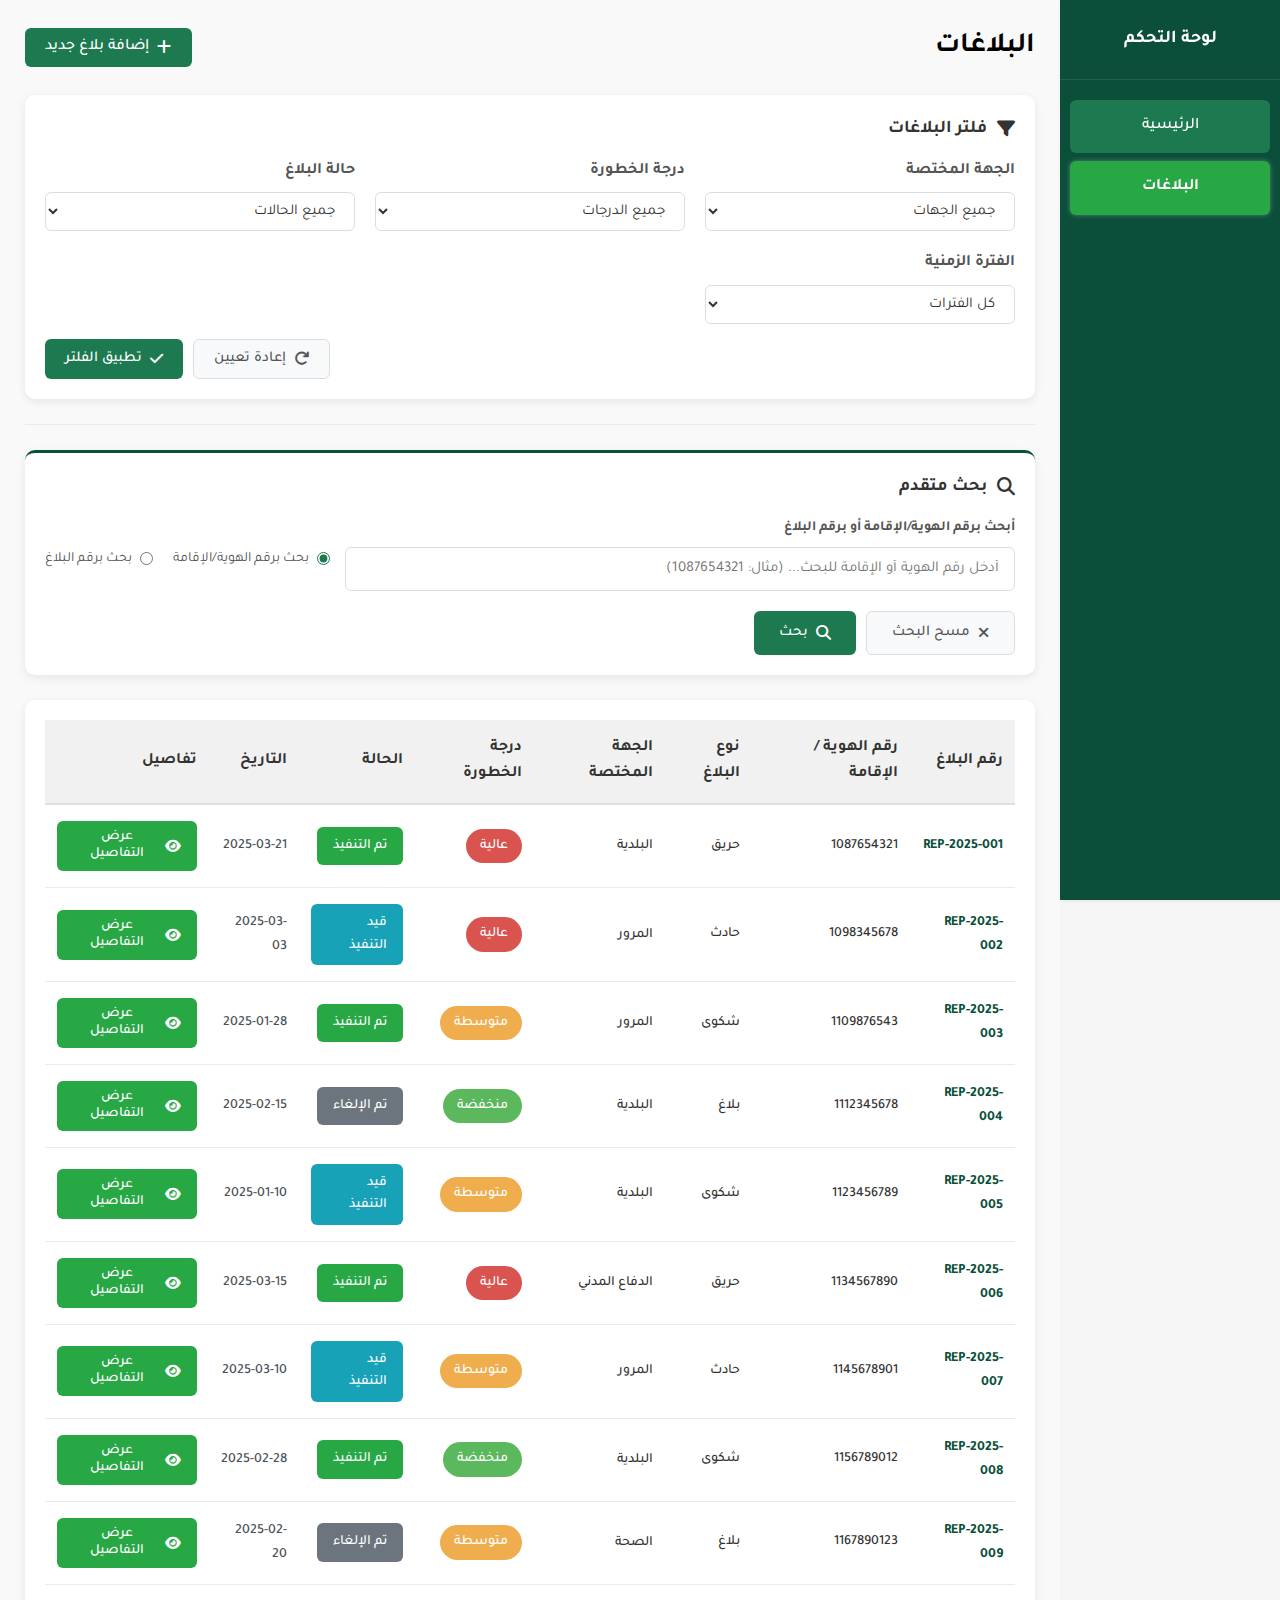
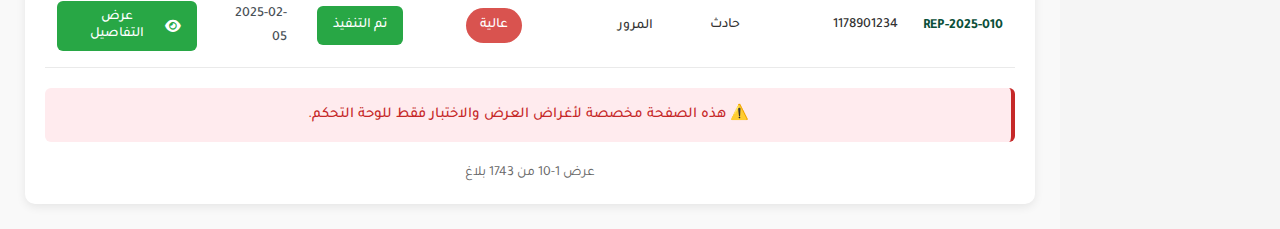
<file: templates/dashboard-reports.html>
<!DOCTYPE html>
<html lang="ar" dir="rtl">
<head>
    <meta charset="UTF-8">
    <meta name="viewport" content="width=device-width, initial-scale=1.0">
    <title>لوحة التحكم - البلاغات</title>
    <link rel="preconnect" href="https://fonts.googleapis.com">
    <link rel="preconnect" href="https://fonts.gstatic.com" crossorigin>
    <link href="https://fonts.googleapis.com/css2?family=Tajawal:wght@300;400;500;700&display=swap" rel="stylesheet">
    <link rel="stylesheet" href="https://cdnjs.cloudflare.com/ajax/libs/font-awesome/6.4.0/css/all.min.css">
    <link rel="stylesheet" href="/static/css/dashboard.css">

    <style>
        
        .id-number-container {
            display: flex;
            flex-direction: column;
            gap: 2px;
        }
        
        .id-number-value {
            font-family: 'Tajawal', sans-serif; 
            font-size: 14px;
            font-weight: 500;
            color: #333;
            padding: 4px 0;
            letter-spacing: normal;
            direction: rtl;
            text-align: right;
            background: none;
            border: none;
            border-radius: 0;
        }
        
        .report-number {
            font-weight: 600;
            color: #0B4F3A;
            font-size: 14px;
        }
        
        
        .report-date {
            font-family: 'Tajawal', sans-serif;
            font-weight: 500;
            color: #495057;
            font-size: 14px;
        }
        
        
        .report-type {
            font-weight: 500;
            padding: 4px 0;
            display: inline-block;
            font-size: 14px;
            color: #333;
            background: none;
        }
        
        .authority-name {
            font-weight: 500;
            padding: 4px 0;
            font-size: 14px;
            color: #333;
            background: none;
        }
        
        
        .search-section {
            background-color: white;
            border-radius: 10px;
            box-shadow: 0 3px 10px rgba(0, 0, 0, 0.08);
            padding: 20px;
            margin-bottom: 25px;
            border-top: 3px solid #0B4F3A;
        }
        
        .search-title {
            font-size: 18px;
            font-weight: 700;
            color: #333;
            margin-bottom: 15px;
            display: flex;
            align-items: center;
            gap: 10px;
        }
        
        .search-form {
            display: flex;
            gap: 15px;
            align-items: center;
            flex-wrap: wrap;
        }
        
        .search-input-group {
            flex: 1;
            min-width: 300px;
        }
        
        .search-label {
            font-weight: 600;
            color: #555;
            margin-bottom: 8px;
            display: block;
            font-size: 14px;
        }
        
        .search-input {
            padding: 12px 15px;
            border: 1px solid #ddd;
            border-radius: 6px;
            font-family: 'Tajawal', sans-serif;
            font-size: 15px;
            width: 100%;
            transition: all 0.3s ease;
        }
        
        .search-input:focus {
            outline: none;
            border-color: #1D794F;
            box-shadow: 0 0 0 3px rgba(29, 121, 79, 0.1);
        }
        
        .search-options {
            display: flex;
            gap: 20px;
            margin-top: 10px;
        }
        
        .search-option {
            display: flex;
            align-items: center;
            gap: 8px;
        }
        
        .search-option input[type="radio"] {
            accent-color: #1D794F;
        }
        
        .search-option label {
            font-size: 14px;
            color: #555;
            cursor: pointer;
        }
        
        .search-actions {
            display: flex;
            gap: 10px;
            margin-top: 20px;
        }
        
        .search-btn {
            padding: 12px 25px;
            border: none;
            border-radius: 6px;
            font-family: 'Tajawal', sans-serif;
            font-weight: 500;
            cursor: pointer;
            font-size: 15px;
            transition: all 0.3s ease;
            display: flex;
            align-items: center;
            gap: 8px;
        }
        
        .search-primary {
            background-color: #1D794F;
            color: white;
        }
        
        .search-primary:hover {
            background-color: #28a745;
        }
        
        .search-secondary {
            background-color: #f8f9fa;
            color: #555;
            border: 1px solid #ddd;
        }
        
        .search-secondary:hover {
            background-color: #e9ecef;
        }
        
        
        .divider {
            height: 1px;
            background-color: #eaeaea;
            margin: 25px 0;
            border: none;
        }
        
        
        @media (max-width: 768px) {
            .search-form {
                flex-direction: column;
                gap: 20px;
            }
            
            .search-input-group {
                min-width: 100%;
            }
            
            .search-options {
                flex-direction: column;
                gap: 10px;
            }
            
            .search-actions {
                flex-direction: column;
                width: 100%;
            }
            
            .search-btn {
                width: 100%;
                justify-content: center;
            }
        }
    </style>
</head>
<body>
    <div class="dashboard-container">
        
        <div class="sidebar">
            <div class="logo-area">
                <div class="logo">لوحة التحكم</div>
            </div>
            <div class="menu">
                <a href="Home.html" class="menu-btn">
                    الرئيسية
                </a>
                <a href="reports.html" class="menu-btn active">
                    البلاغات
                </a>
            </div>
        </div>

        
        <div class="main-content">
            
            <div class="page-content">
                <header class="page-header">
                    <h1>البلاغات</h1>
                    <div style="display: flex; gap: 10px;">                       
                        <button class="add-report-btn" onclick="addNewReport()">
                            <i class="fas fa-plus"></i> إضافة بلاغ جديد
                        </button>
                    </div>
                </header>

                
                <div class="filters-section">
                    <div class="filters-title">
                        <i class="fas fa-filter"></i> فلتر البلاغات
                    </div>
                    
                    <div class="filters-grid">
                        <div class="filter-group">
                            <label class="filter-label">الجهة المختصة</label>
                            <select class="filter-select" id="authority-filter">
                                <option value="">جميع الجهات</option>
                                <option value="البلدية">البلدية</option>
                                <option value="المرور">المرور</option>
                                <option value="الدفاع المدني">الدفاع المدني</option>
                                <option value="الصحة">الصحة</option>
                            </select>
                        </div>
                        
                        <div class="filter-group">
                            <label class="filter-label">درجة الخطورة</label>
                            <select class="filter-select" id="danger-filter">
                                <option value="">جميع الدرجات</option>
                                <option value="high">عالية</option>
                                <option value="medium">متوسطة</option>
                                <option value="low">منخفضة</option>
                            </select>
                        </div>
                        
                        <div class="filter-group">
                            <label class="filter-label">حالة البلاغ</label>
                            <select class="filter-select" id="status-filter">
                                <option value="">جميع الحالات</option>
                                <option value="completed">تم التنفيذ</option>
                                <option value="in-progress">قيد التنفيذ</option>
                                <option value="cancelled">تم الإلغاء</option>
                            </select>
                        </div>
                        
                        <div class="filter-group">
                            <label class="filter-label">الفترة الزمنية</label>
                            <select class="filter-select" id="time-filter">
                                <option value="">كل الفترات</option>
                                <option value="today">اليوم</option>
                                <option value="week">أخر أسبوع</option>
                                <option value="month">أخر شهر</option>
                                <option value="quarter">أخر 3 أشهر</option>
                            </select>
                        </div>
                    </div>
                    
                    <div class="filter-actions">
                        <button class="filter-btn reset-btn" onclick="resetFilters()">
                            <i class="fas fa-redo"></i> إعادة تعيين
                        </button>
                        <button class="filter-btn apply-btn" onclick="applyFilters()">
                            <i class="fas fa-check"></i> تطبيق الفلتر
                        </button>
                    </div>
                </div>

                
                <hr class="divider">

                
                <div class="search-section">
                    <div class="search-title">
                        <i class="fas fa-search"></i> بحث متقدم
                    </div>
                    
                    <div class="search-form">
                        <div class="search-input-group">
                            <label class="search-label">
                                أبحث برقم الهوية/الإقامة أو برقم البلاغ
                            </label>
                            <input 
                                type="text" 
                                class="search-input" 
                                id="search-input" 
                                placeholder="أدخل رقم الهوية أو رقم البلاغ للبحث..."
                                onkeypress="handleSearchKeyPress(event)"
                            >
                        </div>
                        
                        <div class="search-options">
                            <div class="search-option">
                                <input 
                                    type="radio" 
                                    id="search-by-id" 
                                    name="search-type" 
                                    value="id" 
                                    checked
                                    onchange="updateSearchPlaceholder()"
                                >
                                <label for="search-by-id">بحث برقم الهوية/الإقامة</label>
                            </div>
                            
                            <div class="search-option">
                                <input 
                                    type="radio" 
                                    id="search-by-report" 
                                    name="search-type" 
                                    value="report"
                                    onchange="updateSearchPlaceholder()"
                                >
                                <label for="search-by-report">بحث برقم البلاغ</label>
                            </div>
                        </div>
                    </div>
                    
                    <div class="search-actions">
                        <button class="search-btn search-secondary" onclick="clearSearch()">
                            <i class="fas fa-times"></i> مسح البحث
                        </button>
                        <button class="search-btn search-primary" onclick="performSearch()">
                            <i class="fas fa-search"></i> بحث
                        </button>
                    </div>
                </div>

                
                <div class="reports-container">
                    <div class="table-responsive">
                        <table class="reports-table">
                            <thead>
                                <tr>
                                    <th>رقم البلاغ</th>
                                    <th>رقم الهوية / الإقامة</th>
                                    <th>نوع البلاغ</th>
                                    <th>الجهة المختصة</th>
                                    <th>درجة الخطورة</th>
                                    <th>الحالة</th>
                                    <th>التاريخ</th>
                                    <th>تفاصيل</th>
                                </tr>
                            </thead>
                            <tbody id="reports-table-body">
                            
                            </tbody>
                        </table>
                    </div>

                    
                    <div class="warning-box">
                        ⚠️ هذه الصفحة مخصصة لأغراض العرض والاختبار فقط للوحة التحكم.
                    </div>
                    
                    
                    <div class="table-footer">
                        عرض <span id="current-count">1</span>-<span id="total-count">10</span> من <span id="total-reports-count">1743</span> بلاغ
                    </div>
                </div>
            </div>
        </div>
    </div>

    <script>
        
        const reportsDatabase = [
            {
                id: 'REP-2025-001',
                nationalId: '1087654321',
                type: 'حريق',
                authority: 'البلدية',
                dangerLevel: 'high',
                status: 'completed',
                date: '2025-03-21'
            },
            {
                id: 'REP-2025-002',
                nationalId: '1098345678',
                type: 'حادث',
                authority: 'المرور',
                dangerLevel: 'high',
                status: 'in-progress',
                date: '2025-03-03'
            },
            {
                id: 'REP-2025-003',
                nationalId: '1109876543',
                type: 'شكوى',
                authority: 'المرور',
                dangerLevel: 'medium',
                status: 'completed',
                date: '2025-01-28'
            },
            {
                id: 'REP-2025-004',
                nationalId: '1112345678',
                type: 'بلاغ',
                authority: 'البلدية',
                dangerLevel: 'low',
                status: 'cancelled',
                date: '2025-02-15'
            },
            {
                id: 'REP-2025-005',
                nationalId: '1123456789',
                type: 'شكوى',
                authority: 'البلدية',
                dangerLevel: 'medium',
                status: 'in-progress',
                date: '2025-01-10'
            },
            {
                id: 'REP-2025-006',
                nationalId: '1134567890',
                type: 'حريق',
                authority: 'الدفاع المدني',
                dangerLevel: 'high',
                status: 'completed',
                date: '2025-03-15'
            },
            {
                id: 'REP-2025-007',
                nationalId: '1145678901',
                type: 'حادث',
                authority: 'المرور',
                dangerLevel: 'medium',
                status: 'in-progress',
                date: '2025-03-10'
            },
            {
                id: 'REP-2025-008',
                nationalId: '1156789012',
                type: 'شكوى',
                authority: 'البلدية',
                dangerLevel: 'low',
                status: 'completed',
                date: '2025-02-28'
            },
            {
                id: 'REP-2025-009',
                nationalId: '1167890123',
                type: 'بلاغ',
                authority: 'الصحة',
                dangerLevel: 'medium',
                status: 'cancelled',
                date: '2025-02-20'
            },
            {
                id: 'REP-2025-010',
                nationalId: '1178901234',
                type: 'حادث',
                authority: 'المرور',
                dangerLevel: 'high',
                status: 'completed',
                date: '2025-02-05'
            }
        ];
        
        let currentSearchResults = [...reportsDatabase];
        let isSearchActive = false;
        let currentSearchQuery = '';
        let currentSearchType = 'id';
        
        
        function updateSearchPlaceholder() {
            const searchInput = document.getElementById('search-input');
            const searchType = document.querySelector('input[name="search-type"]:checked').value;
            currentSearchType = searchType;
            
            if (searchType === 'id') {
                searchInput.placeholder = "أدخل رقم الهوية أو الإقامة للبحث... (مثال: 1087654321)";
            } else {
                searchInput.placeholder = "أدخل رقم البلاغ للبحث... (مثال: REP-2025-001)";
            }
        }
        
        function handleSearchKeyPress(event) {
            if (event.key === 'Enter') {
                performSearch();
            }
        }
        
        
        function performSearch() {
            const searchInput = document.getElementById('search-input');
            const query = searchInput.value.trim();
            const searchType = document.querySelector('input[name="search-type"]:checked').value;
            
            if (!query) {
                
                searchInput.focus();
                return;
            }
            
            
            const searchBtn = document.querySelector('.search-primary');
            const originalText = searchBtn.innerHTML;
            searchBtn.innerHTML = '<i class="fas fa-spinner fa-spin"></i> جاري البحث...';
            searchBtn.disabled = true;
            
            setTimeout(() => {
                
                let results = [];
                
                if (searchType === 'id') {
                    
                    results = reportsDatabase.filter(report => 
                        report.nationalId.includes(query)
                    );
                } else {
                
                    results = reportsDatabase.filter(report => 
                        report.id.toLowerCase().includes(query.toLowerCase())
                    );
                }
                
                
                currentSearchResults = results;
                isSearchActive = true;
                currentSearchQuery = query;
                currentSearchType = searchType;
                
                
                renderReportsTable(results);
                
                
                if (results.length > 0) {
                    showSearchResultsMessage(results.length, query, searchType);
                } else {
                    showNoResultsMessage(query, searchType);
                }
                
                
                searchBtn.innerHTML = originalText;
                searchBtn.disabled = false;
                
                
                highlightSearchResults();
                
            }, 800);
        }
        
        
        function showSearchResultsMessage(count, query, type) {
            const message = type === 'id' 
                ? `تم العثور على ${count} بلاغ برقم الهوية/الإقامة: ${query}`
                : `تم العثور على ${count} بلاغ برقم البلاغ: ${query}`;
            
            
            const reportsContainer = document.querySelector('.reports-container');
            let resultsMessage = document.getElementById('search-results-message');
            
            if (!resultsMessage) {
                resultsMessage = document.createElement('div');
                resultsMessage.id = 'search-results-message';
                resultsMessage.style.cssText = `
                    background-color: #e8f5e9;
                    color: #155724;
                    padding: 12px 20px;
                    border-radius: 6px;
                    margin-bottom: 15px;
                    border-right: 4px solid #28a745;
                    display: flex;
                    justify-content: space-between;
                    align-items: center;
                `;
                reportsContainer.insertBefore(resultsMessage, reportsContainer.firstChild);
            }
            
            resultsMessage.innerHTML = `
                <div>
                    <i class="fas fa-check-circle"></i> ${message}
                </div>
                <button onclick="clearSearch()" style="
                    background: none;
                    border: 1px solid #28a745;
                    color: #28a745;
                    padding: 5px 10px;
                    border-radius: 4px;
                    cursor: pointer;
                    font-family: 'Tajawal';
                    font-size: 14px;
                ">
                    <i class="fas fa-times"></i> مسح البحث
                </button>
            `;
        }
        
        
        function showNoResultsMessage(query, type) {
            const message = type === 'id'
                ? `لا توجد بلاغات برقم الهوية/الإقامة: ${query}`
                : `لا توجد بلاغات برقم البلاغ: ${query}`;
            
            
            const reportsContainer = document.querySelector('.reports-container');
            let noResultsMessage = document.getElementById('search-results-message');
            
            if (!noResultsMessage) {
                noResultsMessage = document.createElement('div');
                noResultsMessage.id = 'search-results-message';
                noResultsMessage.style.cssText = `
                    background-color: #fff3cd;
                    color: #856404;
                    padding: 12px 20px;
                    border-radius: 6px;
                    margin-bottom: 15px;
                    border-right: 4px solid #ffc107;
                    display: flex;
                    justify-content: space-between;
                    align-items: center;
                `;
                reportsContainer.insertBefore(noResultsMessage, reportsContainer.firstChild);
            }
            
            noResultsMessage.innerHTML = `
                <div>
                    <i class="fas fa-exclamation-triangle"></i> ${message}
                </div>
                <button onclick="clearSearch()" style="
                    background: none;
                    border: 1px solid #ffc107;
                    color: #856404;
                    padding: 5px 10px;
                    border-radius: 4px;
                    cursor: pointer;
                    font-family: 'Tajawal';
                    font-size: 14px;
                ">
                    <i class="fas fa-times"></i> إعادة الكل
                </button>
            `;
        }
        
        
        function highlightSearchResults() {
            const rows = document.querySelectorAll('#reports-table-body tr');
            rows.forEach(row => {
                row.style.backgroundColor = '';
                row.style.transition = 'background-color 0.5s ease';
            });
            
            setTimeout(() => {
                rows.forEach(row => {
                    row.style.backgroundColor = '#f8fff9';
                });
            }, 100);
        }
        
        
        function clearSearch() {
            const searchInput = document.getElementById('search-input');
            searchInput.value = '';
            
            
            const resultsMessage = document.getElementById('search-results-message');
            if (resultsMessage) {
                resultsMessage.remove();
            }
            
            
            isSearchActive = false;
            currentSearchQuery = '';
            renderReportsTable(reportsDatabase);
            
            
            const clearBtn = document.querySelector('.search-secondary');
            clearBtn.innerHTML = '<i class="fas fa-check"></i> تم المسح';
            clearBtn.style.backgroundColor = '#28A745';
            clearBtn.style.color = 'white';
            
            setTimeout(() => {
                clearBtn.innerHTML = '<i class="fas fa-times"></i> مسح البحث';
                clearBtn.style.backgroundColor = '#f8f9fa';
                clearBtn.style.color = '#555';
            }, 1500);
        }
        
        function renderReportsTable(data = null) {
            const tableBody = document.getElementById('reports-table-body');
            const dataToRender = data || (isSearchActive ? currentSearchResults : reportsDatabase);
            
            tableBody.innerHTML = '';
            
            dataToRender.forEach(report => {
                const row = document.createElement('tr');
                
                
                let statusText, statusClass;
                switch(report.status) {
                    case 'completed':
                        statusText = 'تم التنفيذ';
                        statusClass = 'status-completed';
                        break;
                    case 'in-progress':
                        statusText = 'قيد التنفيذ';
                        statusClass = 'status-in-progress';
                        break;
                    case 'cancelled':
                        statusText = 'تم الإلغاء';
                        statusClass = 'status-cancelled';
                        break;
                }
                
                
                let dangerText, dangerClass;
                switch(report.dangerLevel) {
                    case 'high':
                        dangerText = 'عالية';
                        dangerClass = 'danger-high';
                        break;
                    case 'medium':
                        dangerText = 'متوسطة';
                        dangerClass = 'danger-medium';
                        break;
                    case 'low':
                        dangerText = 'منخفضة';
                        dangerClass = 'danger-low';
                        break;
                }
                
                row.innerHTML = `
                    <td>
                        <span class="report-number">${report.id}</span>
                    </td>
                    <td>
                        <div class="id-number-container">
                            <div class="id-number-value">
                                ${report.nationalId}
                            </div>
                        </div>
                    </td>
                    <td>
                        <span class="report-type">
                            ${report.type}
                        </span>
                    </td>
                    <td>
                        <span class="authority-name">
                            ${report.authority}
                        </span>
                    </td>
                    <td>
                        <span class="danger-badge ${dangerClass}">${dangerText}</span>
                    </td>
                    <td>
                        <span class="status-badge ${statusClass}">${statusText}</span>
                    </td>
                    <td>
                        <span class="report-date">${report.date}</span>
                    </td>
                    <td>
                        <button class="details-btn">
                            <i class="fas fa-eye"></i> عرض التفاصيل
                        </button>
                    </td>
                `;
                
                tableBody.appendChild(row);
            });
            
            
            const totalCount = dataToRender.length;
            document.getElementById('current-count').textContent = totalCount > 0 ? '1' : '0';
            document.getElementById('total-count').textContent = totalCount > 10 ? '10' : totalCount;
            document.getElementById('total-reports-count').textContent = '1743'; // الإجمالي ثابت 1743
        }
        
        function applyFilters() {
            const authority = document.getElementById('authority-filter').value;
            const danger = document.getElementById('danger-filter').value;
            const status = document.getElementById('status-filter').value;
            const time = document.getElementById('time-filter').value;
            
            
            const container = document.querySelector('.reports-container');
            const applyBtn = document.querySelector('.apply-btn');
            
            container.classList.add('loading');
            applyBtn.innerHTML = '<i class="fas fa-spinner fa-spin"></i> جاري التطبيق...';
            
            setTimeout(() => {
                container.classList.remove('loading');
                applyBtn.innerHTML = '<i class="fas fa-check"></i> تطبيق الفلتر';
                
                
                
            }, 800);
        }
        
        
        function resetFilters() {
            document.getElementById('authority-filter').value = '';
            document.getElementById('danger-filter').value = '';
            document.getElementById('status-filter').value = '';
            document.getElementById('time-filter').value = '';
            
        
            const resetBtn = document.querySelector('.reset-btn');
            resetBtn.innerHTML = '<i class="fas fa-check"></i> تم التعيين';
            resetBtn.style.backgroundColor = '#28A745';
            resetBtn.style.color = 'white';
            
            setTimeout(() => {
                resetBtn.innerHTML = '<i class="fas fa-redo"></i> إعادة تعيين';
                resetBtn.style.backgroundColor = '#f8f9fa';
                resetBtn.style.color = '#555';
            }, 1500);
        }
        
        function viewReportDetails(reportId) {
            
            return false;
        }
        
        
        function addNewReport() {
            
            return false;
        }
        
    
        document.addEventListener('DOMContentLoaded', function() {
            renderReportsTable();
            updateSearchPlaceholder();
        });
    </script>
</body>
</html>
</file>
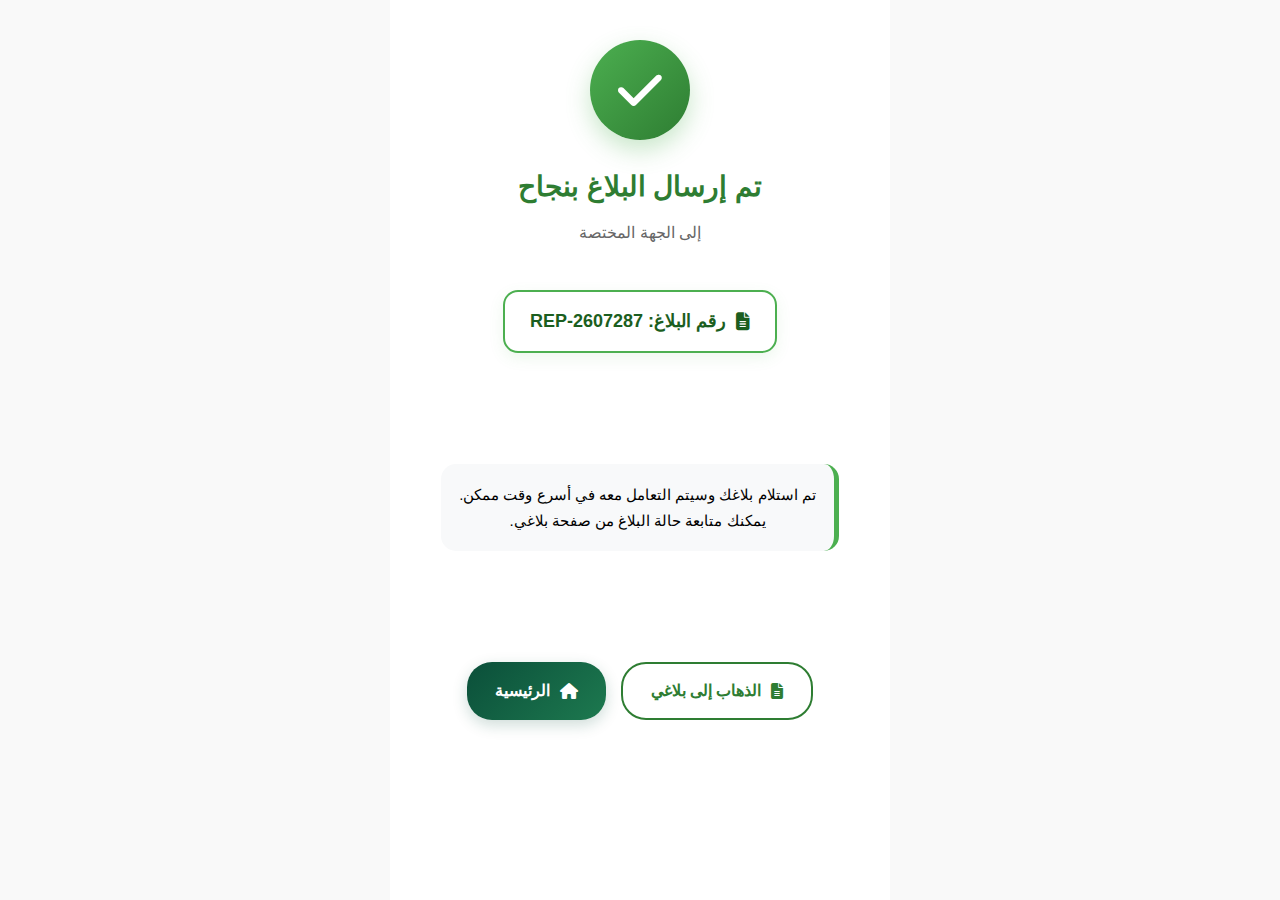
<file: templates/success.html>
<!DOCTYPE html>
<html lang="ar" dir="rtl">
<head>
<meta charset="UTF-8">
<meta name="viewport" content="width=device-width, initial-scale=1.0">
<title>تم الإرسال بنجاح - أبشر</title>
<link rel="stylesheet" href="/static/css/style.css">
<link rel="stylesheet" href="https://cdnjs.cloudflare.com/ajax/libs/font-awesome/6.4.0/css/all.min.css">

<style>

.success-page{display:flex;flex-direction:column;align-items:center;justify-content:center;min-height:80vh;text-align:center;padding:20px}

.success-icon{width:100px;height:100px;background:linear-gradient(135deg,#4CAF50,#2E7D32);border-radius:50%;display:flex;align-items:center;justify-content:center;margin-bottom:25px;box-shadow:0 10px 25px rgba(76,175,80,.3);animation:bounce 1s}

.success-icon i{font-size:50px;color:white}
.success-title{color:#2E7D32;font-size:28px;margin-bottom:10px;font-weight:700}
.success-page p{color:#666;font-size:16px;margin-bottom:20px}

.report-id{background:#FFF;border:2px solid #4CAF50;border-radius:15px;padding:15px 25px;margin:25px 0;font-size:18px;font-weight:700;color:#1B5E20;display:flex;align-items:center;gap:10px;box-shadow:0 5px 15px rgba(76,175,80,.1)}

.success-message{background:#F8F9FA;padding:18px;border-radius:15px;border-right:5px solid #4CAF50;max-width:480px;margin:auto;font-size:15px;line-height:1.7}


.action-buttons{display:flex;gap:15px;flex-wrap:wrap;justify-content:center;margin-top:25px}
.reports-btn,.home-btn{padding:14px 28px;font-size:16px;font-weight:600;border-radius:25px;display:flex;align-items:center;gap:10px;transition:.3s;text-decoration:none}

.reports-btn{background:#FFF;border:2px solid #2E7D32;color:#2E7D32}
.reports-btn:hover{background:#E8F5E9;transform:translateY(-2px)}

.home-btn{background:linear-gradient(135deg,#0B4F3A,#1D794F);color:white;box-shadow:0 5px 15px rgba(11,79,58,.2)}
.home-btn:hover{transform:translateY(-2px);box-shadow:0 8px 20px rgba(11,79,58,.3)}

@keyframes bounce{
0%{transform:scale(.7);opacity:0}
50%{transform:scale(1.08)}
100%{transform:scale(1);opacity:1}
}
</style>
</head>

<body>

<div class="container">
<div class="success-page">

<div class="success-icon"><i class="fas fa-check"></i></div>

<h1 class="success-title">تم إرسال البلاغ بنجاح</h1>
<p>إلى الجهة المختصة</p>

<div class="report-id" id="reportNumber">
<i class="fas fa-file-alt"></i>
<span>رقم البلاغ: ...</span>
</div>

<div class="success-message">
تم استلام بلاغك وسيتم التعامل معه في أسرع وقت ممكن.<br>
يمكنك متابعة حالة البلاغ من صفحة بلاغي.
</div>

<div class="action-buttons">
<a href="/reports" class="reports-btn"><i class="fas fa-file-alt"></i> الذهاب إلى بلاغي</a>
<a href="/" class="home-btn"><i class="fas fa-home"></i> الرئيسية</a>
</div>

</div>
</div>

<script>

document.addEventListener("DOMContentLoaded",()=>{
let number = localStorage.getItem("lastReportNumber") || generateReportNumber();
document.getElementById("reportNumber").innerHTML = `
<i class="fas fa-file-alt"></i> <span>رقم البلاغ: ${number}</span>
`;
});


function generateReportNumber(){
const y=new Date().getFullYear().toString().slice(-2);
const m=(new Date().getMonth()+1).toString().padStart(2,"0");
const n=Math.floor(Math.random()*900)+100;
return `REP-${y}${m}${n}`;
}
</script>



<script>

function goBack() {
    history.back();
}


async function saveToDatabase(reportData) {
    try {
        console.log(" جاري حفظ البلاغ في قاعدة البيانات...");
        
        const response = await fetch('/api/save-report', {
            method: 'POST',
            headers: {
                'Content-Type': 'application/json',
            },
            body: JSON.stringify(reportData)
        });
        
        const result = await response.json();
        
        if (result.success) {
            console.log(` تم حفظ البلاغ في قاعدة البيانات! رقم: ${result.report_id}`);
            
            
            const dbInfo = document.createElement('div');
            dbInfo.style.cssText = 'font-size: 12px; color: #666; margin-top: 10px; background: #f5f5f5; padding: 5px; border-radius: 5px;';
            dbInfo.innerHTML = `رقم قاعدة البيانات: <strong>${result.report_id}</strong>`;
            document.querySelector('.success-container').appendChild(dbInfo);
            
            return result.report_id;
        } else {
            console.error(" فشل في حفظ البلاغ:", result.error);
            return null;
        }
        
    } catch (error) {
        console.error(" خطأ في الحفظ:", error);
        return null;
    }
}

document.addEventListener("DOMContentLoaded", async function() {
    try {
        
        const urlParams = new URLSearchParams(window.location.search);
        const displayReportId = urlParams.get('report_id') || 'N/A';
        
        
        document.getElementById('reportIdDisplay').textContent = `رقم البلاغ: ${displayReportId}`;
        
        
        const reportData = JSON.parse(localStorage.getItem("reportToSave") || "{}");
        
        
        if (reportData && reportData.description) {
            console.log(" بيانات البلاغ للحفظ:", reportData);
            
            
            const dbId = await saveToDatabase(reportData);
            
            
            localStorage.removeItem("reportToSave");
            
        } else {
            console.log(" لا توجد بيانات لحفظها في قاعدة البيانات");
        }
        
    } catch (error) {
        console.error(" خطأ في صفحة النجاح:", error);
        document.getElementById('reportIdDisplay').textContent = "رقم البلاغ: N/A";
    }
});
</script>

</body>
</html>
</file>
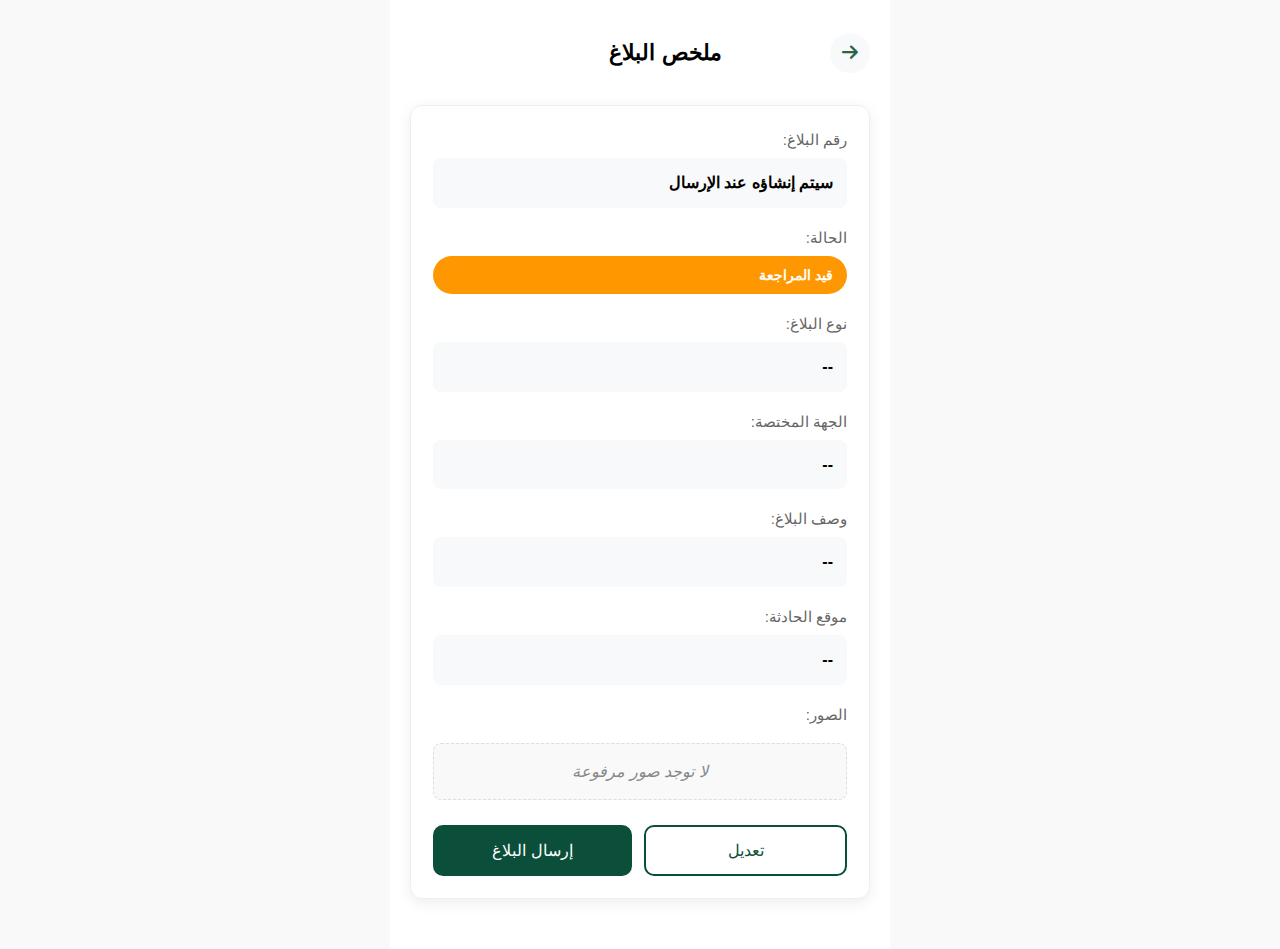
<file: templates/summary.html>
<!DOCTYPE html>
<html lang="ar" dir="rtl">
<head>
<meta charset="UTF-8">
<meta name="viewport" content="width=device-width, initial-scale=1.0">
<title>ملخص البلاغ - أبشر</title>

<link rel="stylesheet" href="/static/css/style.css">
<link rel="stylesheet" href="https://cdnjs.cloudflare.com/ajax/libs/font-awesome/6.4.0/css/all.min.css">

<style>

.summary-box {
    background: white;
    border-radius: 12px;
    padding: 22px;
    box-shadow: 0 4px 15px rgba(0,0,0,.07);
    border: 1px solid #eee;
    margin-bottom: 30px;
}

.summary-row {
    margin-bottom: 18px;
    display: flex;
    flex-direction: column;
}

.summary-label {
    font-size: 15px;
    color: #666;
    margin-bottom: 6px;
    font-weight: 500;
}

.summary-value {
    font-size: 16px;
    font-weight: 600;
    background: #f8f9fa;
    border-radius: 8px;
    padding: 12px 14px;
    min-height: 46px;
    display: flex;
    align-items: center;
    white-space: pre-line;
}

.summary-status {
    background: #FF9800;
    color: #fff;
    font-weight: bold;
    padding: 8px 14px;
    border-radius: 20px;
    font-size: 14px;
    display: inline-block;
}

.coordinates-display {
    background: #E9F7EF;
    padding: 10px;
    border-radius: 8px;
    margin-top: 6px;
    color: #0B4F3A;
    font-size: 14px;
    display: none;
}

.summary-actions {
    margin-top: 25px;
    display: flex;
    gap: 12px;
}

.btn-green {
    flex: 1;
    background: #0B4F3A;
    color: white;
    padding: 14px;
    border-radius: 10px;
    font-size: 16px;
    border: none;
    cursor: pointer;
    transition: background 0.3s;
}

.btn-green:hover {
    background: #08402e;
}

.btn-edit {
    flex: 1;
    background: #fff;
    border: 2px solid #0B4F3A;
    color: #0B4F3A;
    padding: 14px;
    border-radius: 10px;
    font-size: 16px;
    cursor: pointer;
    transition: all 0.3s;
}

.btn-edit:hover {
    background: #f3f3f3;
}

.loading-overlay {
    position: fixed;
    top: 0;
    left: 0;
    width: 100%;
    height: 100%;
    background: rgba(0,0,0,0.7);
    display: none;
    align-items: center;
    justify-content: center;
    z-index: 9999;
    color: white;
    font-size: 18px;
    flex-direction: column;
}

.loading-spinner {
    width: 50px;
    height: 50px;
    border: 5px solid #f3f3f3;
    border-top: 5px solid #0B4F3A;
    border-radius: 50%;
    animation: spin 1s linear infinite;
    margin-bottom: 20px;
}

@keyframes spin {
    0% { transform: rotate(0deg); }
    100% { transform: rotate(360deg); }
}


.image-preview-container {
    display: flex;
    flex-wrap: wrap;
    gap: 10px;
    margin-top: 10px;
}

.image-preview-summary {
    position: relative;
    width: 80px;
    height: 80px;
    border-radius: 8px;
    overflow: hidden;
    border: 1px solid #ddd;
}

.image-preview-summary img {
    width: 100%;
    height: 100%;
    object-fit: cover;
}

.no-images {
    color: #888;
    font-style: italic;
    text-align: center;
    padding: 15px;
    background: #f9f9f9;
    border-radius: 8px;
    border: 1px dashed #ddd;
    width: 100%;
}

@media (max-width: 768px) {
    .summary-actions {
        flex-direction: column;
    }
    
    .image-preview-summary {
        width: 70px;
        height: 70px;
    }
}
</style>
</head>

<body>

<div class="container">

<div class="simple-header">
    <button class="back-btn" onclick="goBack()"><i class="fas fa-arrow-right"></i></button>
    <h1 class="header-title">ملخص البلاغ</h1>
</div>

<div class="summary-box">

    <div class="summary-row">
        <span class="summary-label">رقم البلاغ:</span>
        <div class="summary-value" id="reportNumber">سيتم إنشاؤه عند الإرسال</div>
    </div>

    <div class="summary-row">
        <span class="summary-label">الحالة:</span>
        <span class="summary-status" id="reportStatus">قيد المراجعة</span>
    </div>

    <div class="summary-row">
        <span class="summary-label">نوع البلاغ:</span>
        <div class="summary-value" id="reportTypeText">--</div>
    </div>

    <div class="summary-row">
        <span class="summary-label">الجهة المختصة:</span>
        <div class="summary-value" id="reportEntityText">--</div>
    </div>

    <div class="summary-row">
        <span class="summary-label">وصف البلاغ:</span>
        <div class="summary-value" id="reportDescriptionText">--</div>
    </div>

    <div class="summary-row">
        <span class="summary-label">موقع الحادثة:</span>
        <div class="summary-value" id="reportLocationText">--</div>
    </div>

    <div class="summary-row">
        <span class="summary-label">الصور:</span>
        <div id="reportImages" class="image-preview-container"></div>
    </div>

    <div class="summary-actions">
        <button class="btn-edit" onclick="editReport()">تعديل</button>
        <button class="btn-green" onclick="submitReport()">إرسال البلاغ</button>
    </div>

</div>


<div class="loading-overlay" id="loadingOverlay">
    <div class="loading-spinner"></div>
    <p>جاري إرسال البلاغ...</p>
</div>

</div>

<script>

function goBack() { history.back(); }

function editReport() { window.location.href = "/new-report"; }

function showLoading() {
    document.getElementById("loadingOverlay").style.display = 'flex';
}

function hideLoading() {
    document.getElementById("loadingOverlay").style.display = 'none';
}


document.addEventListener("DOMContentLoaded", () => {
    const data = JSON.parse(localStorage.getItem("currentReport") || "{}");

    document.getElementById("reportTypeText").textContent = data.type || "--";
    document.getElementById("reportEntityText").textContent = data.entity || "--";
    document.getElementById("reportLocationText").textContent = data.location || "--";
    document.getElementById("reportDescriptionText").textContent = data.description || "--";

    displayImages(data.images || []);
});


function displayImages(images) {
    const container = document.getElementById("reportImages");

    if (!images || images.length === 0) {
        container.innerHTML = '<div class="no-images">لا توجد صور مرفوعة</div>';
        return;
    }

    container.innerHTML = "";

    images.forEach((src) => {
        const imgDiv = document.createElement("div");
        imgDiv.className = "image-preview-summary";
        imgDiv.innerHTML = `<img src="${src}">`;
        container.appendChild(imgDiv);
    });
}


function submitReport() {

    const data = JSON.parse(localStorage.getItem("currentReport") || "{}");

    
    console.log("Sending report:", data);

    fetch("/api/save-report", {
    method: "POST",
    headers: { "Content-Type": "application/json" },
    body: JSON.stringify({
        description: data.description,
        type: data.type,
        authority: data.entity,
        location: data.location,
        date: new Date().toLocaleDateString('ar-EG'),
        time: new Date().toLocaleTimeString('ar-EG')
    })
})


    .then(res => res.json())
    .then(result => {
        if (result.success) {
            window.location.href = "/success";
        } else {
            alert("فشل حفظ البلاغ: " + result.error);
        }
    })
    .catch(err => console.error(err));
}


function checkData() {
    return JSON.parse(localStorage.getItem("currentReport") || "{}");
}

window.onload = () => {
    checkData();
};
</script>

</body>
</html>
</file>
<file: static/css/dashboard.css>
* {
    margin: 0;
    padding: 0;
    box-sizing: border-box;
}

body {
    font-family: 'Tajawal', sans-serif;
    background-color: #f5f5f5;
    color: #333;
    line-height: 1.6;
    min-height: 100vh;
}

.dashboard-container {
    display: flex;
    min-height: 100vh;
    direction: rtl;
}

.sidebar {
    width: 220px;
    background-color: #0B4F3A;
    color: white;
    display: flex;
    flex-direction: column;
    box-shadow: 2px 0 5px rgba(0, 0, 0, 0.1);
    position: fixed;
    height: 100vh;
    z-index: 100;
}

.logo-area {
    padding: 25px 15px;
    text-align: center;
    border-bottom: 1px solid rgba(255, 255, 255, 0.1);
}

.logo {
    font-weight: 700;
    font-size: 18px;
}

.menu {
    display: flex;
    flex-direction: column;
    padding: 20px 10px;
    gap: 8px;
    flex-grow: 1;
}

.menu-btn {
    background-color: #1D794F;
    color: white;
    border: none;
    border-radius: 6px;
    padding: 14px 10px;
    font-size: 16px;
    cursor: pointer;
    transition: all 0.3s ease;
    text-align: center;
    font-family: 'Tajawal', sans-serif;
    font-weight: 500;
    text-decoration: none;
    display: block;
}

.menu-btn:hover {
    background-color: #28a745;
    transform: translateX(-3px);
}

.menu-btn.active {
    background-color: #28a745;
    font-weight: bold;
    box-shadow: 0 0 5px rgba(255, 255, 255, 0.3);
}

.main-content {
    flex: 1;
    padding: 25px;
    background-color: #F9F9F9;
    margin-right: 220px;
}

.page-header {
    margin-bottom: 25px;
    display: flex;
    justify-content: space-between;
    align-items: center;
}

.page-header h1 {
    font-size: 28px;
    font-weight: 700;
    color: #000;
    text-align: right;
}

.add-report-btn {
    background-color: #1D794F;
    color: white;
    border: none;
    border-radius: 6px;
    padding: 10px 20px;
    font-size: 16px;
    cursor: pointer;
    font-family: 'Tajawal', sans-serif;
    font-weight: 500;
    display: flex;
    align-items: center;
    gap: 8px;
    transition: all 0.3s ease;
}

.add-report-btn:hover {
    background-color: #28a745;
    transform: translateY(-2px);
}

.stats-section {
    display: grid;
    grid-template-columns: repeat(auto-fit, minmax(250px, 1fr));
    gap: 20px;
    margin-bottom: 30px;
}

.stat-card {
    background-color: white;
    border-radius: 10px;
    padding: 20px;
    box-shadow: 0 3px 10px rgba(0, 0, 0, 0.08);
    display: flex;
    flex-direction: column;
    gap: 10px;
    transition: transform 0.3s ease;
}

.stat-card:hover {
    transform: translateY(-5px);
}

.stat-header {
    display: flex;
    justify-content: space-between;
    align-items: center;
}

.stat-title {
    font-weight: 600;
    color: #555;
    font-size: 16px;
}

.stat-icon {
    font-size: 24px;
    color: #1D794F;
}

.stat-value {
    font-size: 32px;
    font-weight: 700;
    color: #333;
    transition: all 0.5s ease;
}

.stat-value.changing {
    animation: pulse 0.5s ease;
}

.stat-change {
    font-size: 14px;
    color: #28A745;
    display: flex;
    align-items: center;
    gap: 5px;
}

.stat-change.negative {
    color: #D9534F;
}

@keyframes pulse {
    0% { transform: scale(1); }
    50% { transform: scale(1.1); }
    100% { transform: scale(1); }
}

.charts-section {
    display: grid;
    grid-template-columns: repeat(auto-fit, minmax(350px, 1fr));
    gap: 20px;
    margin-bottom: 30px;
}

.chart-card {
    background-color: white;
    border-radius: 10px;
    padding: 20px;
    box-shadow: 0 3px 10px rgba(0, 0, 0, 0.08);
}

.chart-title {
    font-weight: 700;
    color: #333;
    margin-bottom: 15px;
    font-size: 18px;
    display: flex;
    justify-content: space-between;
    align-items: center;
}

.chart-refresh {
    background: none;
    border: none;
    color: #1D794F;
    cursor: pointer;
    font-size: 16px;
    transition: transform 0.3s ease;
    padding: 5px;
    border-radius: 50%;
    width: 30px;
    height: 30px;
    display: flex;
    align-items: center;
    justify-content: center;
}

.chart-refresh:hover {
    transform: rotate(90deg);
    background-color: #f5f5f5;
}

.chart-container {
    height: 250px;
    position: relative;
}

.filters-section {
    background-color: white;
    border-radius: 10px;
    box-shadow: 0 3px 10px rgba(0, 0, 0, 0.08);
    padding: 20px;
    margin-bottom: 25px;
}

.filters-title {
    font-size: 18px;
    font-weight: 700;
    color: #333;
    margin-bottom: 15px;
    display: flex;
    align-items: center;
    gap: 10px;
}

.filters-grid {
    display: grid;
    grid-template-columns: repeat(auto-fit, minmax(250px, 1fr));
    gap: 20px;
}

.filter-group {
    display: flex;
    flex-direction: column;
    gap: 8px;
}

.filter-label {
    font-weight: 600;
    color: #555;
}

.filter-select {
    padding: 10px 15px;
    border: 1px solid #ddd;
    border-radius: 6px;
    font-family: 'Tajawal', sans-serif;
    font-size: 15px;
    background-color: white;
    color: #333;
    cursor: pointer;
    transition: border-color 0.3s ease;
}

.filter-select:focus {
    outline: none;
    border-color: #1D794F;
}

.filter-actions {
    display: flex;
    justify-content: flex-end;
    gap: 10px;
    margin-top: 15px;
}

.filter-btn {
    padding: 10px 20px;
    border: none;
    border-radius: 6px;
    font-family: 'Tajawal', sans-serif;
    font-weight: 500;
    cursor: pointer;
    font-size: 15px;
    transition: all 0.3s ease;
    display: flex;
    align-items: center;
    gap: 8px;
}

.apply-btn {
    background-color: #1D794F;
    color: white;
}

.apply-btn:hover {
    background-color: #28a745;
}

.reset-btn {
    background-color: #f8f9fa;
    color: #555;
    border: 1px solid #ddd;
}

.reset-btn:hover {
    background-color: #e9ecef;
}

.reports-container {
    background-color: white;
    border-radius: 10px;
    box-shadow: 0 3px 10px rgba(0, 0, 0, 0.08);
    padding: 20px;
    overflow: hidden;
}

.table-responsive {
    overflow-x: auto;
    margin-bottom: 20px;
}

.reports-table {
    width: 100%;
    border-collapse: collapse;
    min-width: 900px;
}

.reports-table thead {
    background-color: #f1f1f1;
}

.reports-table th {
    padding: 16px 12px;
    text-align: right;
    font-weight: 700;
    color: #333;
    border-bottom: 2px solid #e0e0e0;
    font-size: 16px;
}

.reports-table td {
    padding: 16px 12px;
    border-bottom: 1px solid #eaeaea;
    text-align: right;
    color: #444;
    font-size: 15px;
}

.reports-table tbody tr:hover {
    background-color: #f9f9f9;
}

.report-number {
    font-weight: 600;
    color: #1D794F;
}

.id-number {
    font-family: monospace;
    background-color: #f5f5f5;
    padding: 3px 8px;
    border-radius: 4px;
    font-size: 14px;
    color: #555;
}

.danger-badge {
    padding: 6px 14px;
    border-radius: 20px;
    font-size: 14px;
    font-weight: 500;
    color: white;
    display: inline-block;
}

.danger-high {
    background-color: #D9534F;
}

.danger-medium {
    background-color: #F0AD4E;
}

.danger-low {
    background-color: #5CB85C;
}

.status-badge {
    padding: 8px 16px;
    border-radius: 6px;
    font-size: 14px;
    font-weight: 500;
    display: inline-block;
    color: white;
}

.status-completed {
    background-color: #28A745;
}

.status-in-progress {
    background-color: #17a2b8;
}

.status-cancelled {
    background-color: #6c757d;
}

.details-btn {
    padding: 8px 16px;
    background-color: #28A745;
    border: none;
    border-radius: 6px;
    font-size: 14px;
    cursor: pointer;
    color: white;
    transition: all 0.3s;
    font-family: 'Tajawal', sans-serif;
    font-weight: 500;
    display: flex;
    align-items: center;
    gap: 5px;
}

.details-btn:hover {
    background-color: #218838;
    transform: translateY(-2px);
    box-shadow: 0 4px 8px rgba(40, 167, 69, 0.2);
}

.warning-box {
    background-color: #ffebee;
    color: #C62828;
    padding: 15px;
    border-radius: 6px;
    text-align: center;
    font-weight: 500;
    margin-top: 20px;
    border-right: 4px solid #C62828;
    font-size: 15px;
}

.table-footer {
    margin-top: 20px;
    text-align: center;
    color: #666;
    font-size: 14px;
}

.reports-table tbody tr:not(:last-child) {
    border-bottom: 1px solid #eaeaea;
}

.icon {
    font-size: 16px;
}

.progress-bar {
    height: 4px;
    background-color: #f1f1f1;
    border-radius: 2px;
    margin-top: 10px;
    width: 100%;
    overflow: hidden;
}

.progress-fill {
    height: 100%;
    background-color: #28a745;
    width: 0%;
    transition: width 1s ease;
}

.loading {
    opacity: 0.7;
    position: relative;
}

.loading::after {
    content: '';
    position: absolute;
    top: 0;
    left: 0;
    right: 0;
    bottom: 0;
    background-color: rgba(255, 255, 255, 0.7);
    display: flex;
    align-items: center;
    justify-content: center;
    z-index: 10;
}

/* تصميم متجاوب */
@media (max-width: 992px) {
    .dashboard-container {
        flex-direction: column;
    }
    
    .sidebar {
        width: 100%;
        height: auto;
        position: static;
        flex-direction: row;
        justify-content: space-between;
        padding: 10px;
    }
    
    .logo-area {
        padding: 10px;
        border-bottom: none;
        width: auto;
    }
    
    .menu {
        flex-direction: row;
        padding: 0;
        flex-wrap: wrap;
        justify-content: center;
    }
    
    .menu-btn {
        padding: 10px 15px;
        font-size: 14px;
    }
    
    .main-content {
        margin-right: 0;
    }
    
    .page-header {
        flex-direction: column;
        align-items: flex-start;
        gap: 15px;
    }
    
    .add-report-btn {
        align-self: flex-start;
    }
}

@media (max-width: 768px) {
    .main-content {
        padding: 15px;
    }
    
    .reports-table th, 
    .reports-table td {
        padding: 12px 8px;
        font-size: 14px;
    }
    
    .page-header h1 {
        font-size: 24px;
    }
    
    .reports-container {
        padding: 15px;
    }
    
    .filters-grid {
        grid-template-columns: 1fr;
    }
    
    .stats-section, .charts-section {
        grid-template-columns: 1fr;
    }
}

@media (max-width: 480px) {
    .menu {
        flex-direction: column;
        width: 100%;
    }
    
    .menu-btn {
        width: 100%;
    }
    
    .logo-area {
        width: 100%;
    }
    
    .filter-actions {
        flex-direction: column;
    }
    
    .filter-btn {
        width: 100%;
    }
}
</file>
<file: static/css/style.css>
:root {
    --primary-dark: #016235;
    --primary-light: #ADD9C0;
    --icons-color: #2A6346;
    --background: #F9F9F9;
    --white: #FFFFFF;
    --black: #000000;
    --gray: #666666;
    --light-gray: #E1E5EB;
    --border-color: #E0E0E0;

    --status-completed: #4CAF50;
    --status-pending: #FF9800;
    --status-cancelled: #F44336;


    --status-reports-completed: #016235;
    --status-reports-pending: #FFC78E;
    --status-reports-cancelled: #FF686B;

    --shadow-light: 0 2px 8px rgba(0, 0, 0, 0.08);
    --shadow-medium: 0 4px 16px rgba(0, 0, 0, 0.12);

    --radius-small: 8px;
    --radius-medium: 12px;
    --radius-large: 16px;
    --radius-round: 50%;
    --radius-pill: 25px;

    --transition-normal: 0.3s ease;
}

* {
    margin: 0;
    padding: 0;
    box-sizing: border-box;
}

body {
    font-family: 'Segoe UI', Tahoma, 'Tajawal', sans-serif;
    background: var(--background);
    color: var(--black);
    line-height: 1.6;
    direction: rtl;
    min-height: 100vh;
    -webkit-font-smoothing: antialiased;
    -moz-osx-font-smoothing: grayscale;
}

.container {
    max-width: 500px;
    margin: 0 auto;
    padding: 20px;
    background: var(--white);
    min-height: 100vh;
    position: relative;
}

.header {
    display: flex;
    justify-content: space-between;
    align-items: center;
    padding: 15px 0;
    margin-bottom: 10px;
}

.logo {
    display: flex;
    align-items: center;
    gap: 12px;
}

.logo span {
    font-weight: bold;
    color: var(--black);
    font-size: 1.5rem;
}

.back-icon {
    color: var(--icons-color);
    font-size: 1.2rem;
    cursor: pointer;
    padding: 8px;
    border-radius: var(--radius-round);
    transition: var(--transition-normal);
}

.back-icon:hover {
    background: var(--primary-light);
}

.icons-frame {
    width: 84px;
    height: 38px;
    background: var(--white);
    border-radius: var(--radius-pill);
    display: flex;
    align-items: center;
    justify-content: space-around;
    padding: 0 10px;
    box-shadow: 0 1px 3px rgba(0, 0, 0, 0.05);
    border: 1px solid rgba(0, 0, 0, 0.03);
}

.icon-item {
    color: var(--icons-color);
    font-size: 1.3rem;
    cursor: pointer;
    transition: var(--transition-normal);
    display: flex;
    align-items: center;
    justify-content: center;
    width: 30px;
    height: 30px;
    position: relative;
}

.icon-item:hover {
    transform: scale(1.1);
    color: var(--primary-dark);
}

.notification-badge {
    position: absolute;
    top: -5px;
    right: -5px;
    background: var(--primary-dark);
    color: white;
    border-radius: var(--radius-round);
    width: 16px;
    height: 16px;
    font-size: 0.65rem;
    display: flex;
    align-items: center;
    justify-content: center;
    border: 2px solid var(--white);
}

.search-input {
    position: relative;
    margin: 20px 0 30px;
}

.search-input i {
    position: absolute;
    right: 20px;
    top: 50%;
    transform: translateY(-50%);
    color: var(--gray);
}

.search-input input {
    width: 100%;
    padding: 18px 55px 18px 20px;
    border: 2px solid var(--light-gray);
    border-radius: var(--radius-pill);
    font-size: 1.1rem;
    background: #F0F0F0;
    outline: none;
    transition: var(--transition-normal);
}

.search-input input:focus {
    border-color: var(--primary-light);
}

.services-grid {
    display: grid;
    grid-template-columns: 1fr 1fr;
    gap: 16px;
    margin: 20px 0;
}

.service-card {
    background: var(--white);
    border-radius: var(--radius-large);
    padding: 22px 18px;
    border: none;
    display: flex;
    align-items: center;
    justify-content: space-between;
    min-height: 110px;
    box-shadow: var(--shadow-light);
    transition: var(--transition-normal);
    cursor: pointer;
}

.service-card:hover {
    box-shadow: var(--shadow-medium);
    transform: translateY(-3px);
}

.service-icon {
    width: 52px;
    height: 52px;
    background: var(--primary-light);
    border-radius: var(--radius-round);
    display: flex;
    align-items: center;
    justify-content: center;
    color: var(--icons-color);
    font-size: 1.4rem;
    flex-shrink: 0;
    margin-left: 10px;
}

.service-content {
    text-align: right;
    flex-grow: 1;
}

.service-title {
    font-weight: 600;
    color: var(--black);
    font-size: 0.92rem;
    line-height: 1.5;
}

.new-report-btn {
    display: none !important;
}

.reports-page .new-report-fab {
    display: flex !important;
}

.new-report-fab {
    display: none !important;
}

.reports-container {
    margin: 20px 0;
}

.report-item {
    background: var(--white);
    border-radius: var(--radius-large);
    padding: 20px;
    margin-bottom: 15px;
    box-shadow: var(--shadow-light);
    transition: var(--transition-normal);
    cursor: pointer;
    position: relative;
    border: 1px solid var(--border-color);
    overflow: hidden;
}

.report-item:hover {
    transform: translateY(-3px);
    box-shadow: var(--shadow-medium);
}

.report-header {
    display: flex;
    justify-content: space-between;
    align-items: center;
    margin-bottom: 12px;
    padding-bottom: 10px;
    border-bottom: 1px solid rgba(0, 0, 0, 0.05);
}

.report-number {
    font-weight: 700;
    color: var(--black);
    font-size: 0.95rem;
    background: rgba(0, 0, 0, 0.03);
    padding: 4px 10px;
    border-radius: var(--radius-pill);
}

.report-date {
    color: var(--gray);
    font-size: 0.85rem;
    display: flex;
    align-items: center;
    gap: 5px;
}

.report-title {
    color: var(--black);
    font-weight: 700;
    margin-bottom: 10px;
    font-size: 1.1rem;
    line-height: 1.4;
}

.report-description {
    color: var(--gray);
    margin-bottom: 15px;
    line-height: 1.6;
    font-size: 0.95rem;
    display: -webkit-box;
    -webkit-line-clamp: 2;
    -webkit-box-orient: vertical;
    overflow: hidden;
}

.report-footer {
    display: flex;
    justify-content: space-between;
    align-items: center;
    padding-top: 12px;
    border-top: 1px solid rgba(0, 0, 0, 0.05);
}

.report-status {
    padding: 8px 16px;
    border-radius: var(--radius-pill);
    font-size: 0.85rem;
    font-weight: 700;
    display: flex;
    align-items: center;
    gap: 0;
    transition: var(--transition-normal);
    min-width: 120px;
    justify-content: center;
    border: none;
}

.reports-page .status-completed {
    background: var(--status-reports-completed);
    color: white;
}

.reports-page .status-pending {
    background: var(--status-reports-pending);
    color: #5D4037;
}

.reports-page .status-cancelled {
    background: var(--status-reports-cancelled);
    color: white;
}

.report-status:hover {
    transform: translateY(-2px);
    opacity: 0.9;
}

.details-btn {
    background: var(--primary-light);
    color: var(--icons-color);
    border: none;
    border-radius: var(--radius-pill);
    padding: 8px 20px;
    font-size: 0.9rem;
    font-weight: 600;
    cursor: pointer;
    display: flex;
    align-items: center;
    gap: 8px;
    transition: var(--transition-normal);
    box-shadow: 0 2px 8px rgba(42, 99, 70, 0.15);
}

.details-btn:hover {
    background: var(--icons-color);
    color: var(--primary-light);
    transform: translateX(-3px);
    box-shadow: 0 4px 12px rgba(42, 99, 70, 0.25);
}

.details-btn i {
    font-size: 0.8rem;
    transition: var(--transition-normal);
}

.details-btn:hover i {
    transform: translateX(-3px);
}


.section-title {
    display: none !important;
}

.reports-count {
    display: none !important;
}

.new-report-fab {
    position: fixed !important;
    bottom: 90px !important;

    right: calc((100vw - 500px) / 2 + 20px) !important;
    background: var(--icons-color) !important;
    color: white !important;
    border: none !important;
    border-radius: 50% !important;
    width: 65px !important;
    height: 65px !important;
    font-size: 1.6rem !important;
    display: flex !important;
    align-items: center !important;
    justify-content: center !important;
    box-shadow: 0 4px 15px rgba(42, 99, 70, 0.3) !important;
    z-index: 1000 !important;
    cursor: pointer !important;
    transition: all 0.3s !important;
}

@media (max-width: 500px) {
    .new-report-fab {
        right: 20px !important;
        bottom: 85px !important;
    }
}


.bottom-nav {
    position: fixed;
    bottom: 0;
    right: 0;
    left: 0;
    background: var(--white);
    display: flex;
    justify-content: space-around;
    padding: 15px 0;
    border-top: 2px solid var(--primary-light);
    max-width: 500px;
    margin: auto;
    box-shadow: 0 -2px 10px rgba(0, 0, 0, 0.05);
    z-index: 1000;
}

.nav-item {
    display: flex;
    flex-direction: column;
    align-items: center;
    color: var(--gray);
    font-size: 0.8rem;
    text-decoration: none;
    padding: 5px 12px;
    transition: var(--transition-normal);
}

.nav-item i {
    font-size: 1.3rem;
    margin-bottom: 5px;
    color: var(--icons-color);
}

.nav-item.active {
    color: var(--icons-color);
    background: rgba(173, 217, 192, 0.2);
    border-radius: 10px;
}

.nav-item:hover {
    color: var(--icons-color);
    transform: translateY(-3px);
}

.status-icon,
.status-corner-icon,
.priority-high,
.new-badge,
.alert,
.saudi-theme,
.loading-state,
.will-change-transform,
.will-change-opacity {
    display: none !important;
}

.in-progress,
.rejected {
    display: none !important;
}

@media (max-width: 480px) {
    .container {
        padding: 15px;
    }

    .icons-frame {
        width: 80px;
        height: 36px;
        border-radius: 18px;
    }

    .icon-item {
        font-size: 1.2rem;
        width: 28px;
        height: 28px;
    }

    .notification-badge {
        width: 15px;
        height: 15px;
        font-size: 0.6rem;
    }

    .new-report-fab {
        right: 15px;
        bottom: 85px;
        width: 60px;
        height: 60px;
        font-size: 1.5rem;
    }

    .services-grid {
        grid-template-columns: 1fr;
        gap: 14px;
    }

    .service-card {
        padding: 20px 16px;
        min-height: 105px;
        border-radius: 14px;
    }

    .service-title {
        font-size: 0.9rem;
    }

    .service-icon {
        width: 48px;
        height: 48px;
        font-size: 1.3rem;
    }

    .report-item {
        padding: 15px;
    }

    .report-title {
        font-size: 1rem;
    }

    .details-btn {
        padding: 6px 15px;
        font-size: 0.85rem;
    }

    .report-footer {
        flex-direction: column;
        gap: 12px;
    }

    .details-btn,
    .report-status {
        width: 100%;
        justify-content: center;
    }
    
    .report-status {
        min-width: unset;
    }

    .bottom-nav {
        padding: 12px 0;
    }

    .nav-item {
        padding: 4px 8px;
        font-size: 0.75rem;
    }

    .nav-item i {
        font-size: 1.2rem;
        margin-bottom: 3px;
    }
}

@media (max-width: 360px) {
    .container {
        padding: 12px;
    }

    .logo span {
        font-size: 1.3rem;
    }

    .icons-frame {
        width: 75px;
        height: 34px;
    }

    .new-report-fab {
        right: 12px;
        bottom: 80px;
        width: 55px;
        height: 55px;
        font-size: 1.4rem;
    }

    .service-card {
        padding: 18px 14px;
    }

    .report-item {
        padding: 14px;
    }
}

@media (hover: none) and (pointer: coarse) {
    .service-card:hover,
    .report-item:hover,
    .nav-item:hover {
        transform: none;
    }

    .service-card:active,
    .report-item:active,
    .nav-item:active {
        transform: scale(0.98);
    }

    .details-btn:hover,
    .new-report-fab:hover {
        transform: none;
    }

    .details-btn:active,
    .new-report-fab:active {
        transform: scale(0.98);
    }
}

.sr-only {
    position: absolute;
    width: 1px;
    height: 1px;
    padding: 0;
    margin: -1px;
    overflow: hidden;
    clip: rect(0, 0, 0, 0);
    white-space: nowrap;
    border: 0;
}

.loading {
    opacity: 0.7;
    pointer-events: none;
}

.new-report-fab {
    position: fixed;
    bottom: 100px;
    right: 770px; 
    background: var(--icons-color);
    color: white;
    border: none;
    border-radius: 50%;
    width: 65px;
    height: 65px;
    font-size: 1.6rem;
    display: flex !important;
    align-items: center;
    justify-content: center;
    box-shadow: 0 4px 15px rgba(42, 99, 70, 0.3);
    z-index: 1000;
    cursor: pointer;
    transition: all 0.3s;
}

@media (max-width: 480px) {
    .new-report-fab {
        right: 55px;
        bottom: 85px;
        width: 60px;
        height: 60px;
        font-size: 1.5rem;
    }
}

@media (max-width: 360px) {
    .new-report-fab {
        right: 50px;
        bottom: 80px;
        width: 55px;
        height: 55px;
        font-size: 1.4rem;
    }
}

.simple-header {
    display: flex;
    align-items: center;
    gap: 15px;
    padding: 15px 0;
    margin-bottom: 20px;
}


.back-btn {
    width: 40px;
    height: 40px;
    border-radius: 50%;
    background: #f8f9fa;
    border: none;
    color: var(--icons-color);
    font-size: 18px;
    cursor: pointer;
    display: flex;
    align-items: center;
    justify-content: center;
    transition: var(--transition-normal);
    
}

.back-btn:hover {
    background: var(--primary-light);
    transform: scale(1.1);
}

.simple-header h1 {
    font-size: 22px;
    color: var(--black);
    margin: 0;
    flex: 1;
    text-align: center;
    margin-right: -51px; 

}

.report-form-container {
    background: var(--white);
    border-radius: var(--radius-large);
    padding: 25px;
    margin-bottom: 30px;
    box-shadow: var(--shadow-light);
    border: 1px solid var(--border-color);
}

.form-group {
    margin-bottom: 25px;
}

.form-label {
    display: flex;
    align-items: center;
    gap: 5px;
    margin-bottom: 10px;
    font-weight: 600;
    color: var(--black);
    font-size: 16px;
}

.required-star {
    color: #FF4444;
    font-size: 18px;
}

.input-with-icon {
    position: relative;
    display: flex;
    align-items: center;
}

.input-with-icon i {
    position: absolute;
    right: 15px;
    color: var(--gray);
    font-size: 18px;
}

.form-input, .form-select, .form-textarea {
    width: 100%;
    padding: 15px 45px 15px 15px;
    border: 1px solid var(--light-gray);
    border-radius: var(--radius-medium);
    font-size: 16px;
    background: var(--white);
    color: var(--black);
    transition: var(--transition-normal);
    font-family: inherit;
}

.form-input:focus, .form-select:focus, .form-textarea:focus {
    outline: none;
    border-color: var(--primary-dark);
    box-shadow: 0 0 0 2px rgba(1, 98, 53, 0.1);
}

.form-textarea {
    resize: vertical;
    min-height: 120px;
}

.suggestion-card {
    background: #f8f9fa;
    border-radius: var(--radius-medium);
    padding: 15px;
    margin-bottom: 15px;
    display: flex;
    align-items: center;
    gap: 15px;
    border: 1px solid #e9ecef;
}

.suggestion-card i {
    color: var(--icons-color);
    font-size: 20px;
}

.suggestion-text {
    flex: 1;
}

.suggestion-title {
    display: block;
    font-weight: 600;
    color: var(--black);
    margin-bottom: 3px;
}

.suggestion-subtitle {
    display: block;
    font-size: 12px;
    color: var(--gray);
}

.image-upload-section {
    margin-top: 10px;
}

.image-upload-card {
    background: #f8f9fa;
    border: 2px dashed var(--light-gray);
    border-radius: var(--radius-medium);
    padding: 30px 20px;
    text-align: center;
    cursor: pointer;
    transition: var(--transition-normal);
}

.image-upload-card:hover {
    border-color: var(--primary-dark);
    background: #e9ecef;
}

.upload-icon {
    width: 50px;
    height: 50px;
    background: #e9ecef;
    border-radius: 50%;
    display: flex;
    align-items: center;
    justify-content: center;
    margin: 0 auto 15px;
    color: var(--icons-color);
    font-size: 22px;
}

.upload-title {
    display: block;
    font-weight: 600;
    color: var(--black);
    margin-bottom: 5px;
}

.upload-subtitle {
    display: block;
    font-size: 12px;
    color: var(--gray);
}

.image-preview-grid {
    display: grid;
    grid-template-columns: repeat(3, 1fr);
    gap: 10px;
    margin-top: 15px;
}

.preview-image {
    position: relative;
    aspect-ratio: 1;
    border-radius: var(--radius-small);
    overflow: hidden;
}

.preview-image img {
    width: 100%;
    height: 100%;
    object-fit: cover;
}

.remove-image {
    position: absolute;
    top: 5px;
    left: 5px;
    width: 24px;
    height: 24px;
    background: rgba(255, 68, 68, 0.9);
    color: white;
    border: none;
    border-radius: 50%;
    font-size: 12px;
    cursor: pointer;
    display: flex;
    align-items: center;
    justify-content: center;
}

.location-button {
    width: 100%;
    margin-top: 10px;
    padding: 12px;
    background: #f8f9fa;
    border: 1px solid var(--light-gray);
    border-radius: var(--radius-medium);
    color: var(--icons-color);
    font-size: 14px;
    font-weight: 600;
    cursor: pointer;
    display: flex;
    align-items: center;
    justify-content: center;
    gap: 10px;
    transition: var(--transition-normal);
}

.location-button:hover {
    background: var(--primary-light);
    border-color: var(--primary-dark);
}

.form-actions {
    text-align: left;
    margin-top: 30px;
}

.next-button {
    background: var(--icons-color);
    color: white;
    border: none;
    padding: 15px 30px;
    border-radius: var(--radius-pill);
    font-size: 16px;
    font-weight: 600;
    cursor: pointer;
    display: flex;
    align-items: center;
    justify-content: center;
    gap: 10px;
    width: 100%;
    transition: var(--transition-normal);
}

.next-button:hover {
    background: var(--primary-dark);
    transform: translateY(-2px);
    box-shadow: 0 4px 15px rgba(42, 99, 70, 0.3);
}

.description-fixed {
    position: sticky;
    top: 0;
    background: white;
    z-index: 10;
    padding: 15px;
    margin: -15px -15px 15px -15px;
    border-bottom: 1px solid var(--border-color);
}

.scrollable-content {
    max-height: calc(100vh - 200px);
    overflow-y: auto;
    padding: 15px;
    margin: 0 -15px;
}

.selected-item {
    background: var(--primary-light);
    color: var(--primary-dark);
    padding: 12px 15px;
    border-radius: var(--radius-medium);
    margin-top: 10px;
    font-weight: 600;
    text-align: center;
    border: 2px solid var(--primary-dark);
}

.location-shifted {
    padding-right: 50px !important;
}

.location-text-adjusted {
    font-size: 14px;
    color: var(--gray);
}

.location-icon {
    position: absolute;
    right: 15px;
    color: var(--icons-color);
}

.gray-text {
    color: var(--gray) !important;
    font-weight: normal;
}

.image-preview-grid {
    display: grid;
    grid-template-columns: repeat(auto-fill, minmax(80px, 1fr));
    gap: 10px;
    margin-top: 15px;
}

.preview-image {
    position: relative;
    aspect-ratio: 1;
    border-radius: 8px;
    overflow: hidden;
    border: 1px solid var(--border-color);
}

.preview-image img {
    width: 100%;
    height: 100%;
    object-fit: cover;
}

.type-display, .entity-display {
    display: none; 
}

#selectedTypeDisplay, #selectedEntityDisplay {
    display: block;
    margin-top: 10px;
}

.suggestion-text span {
    display: block;
}

.suggestion-card {
    background: #f8f9fa;
    border: 1px solid #e9ecef;
    border-radius: var(--radius-medium);
    padding: 15px;
    margin-bottom: 10px;
}

.required-star {
    color: #FF4444;
    margin-left: 5px;
}
.scrollable-content::-webkit-scrollbar {
    display: none;
}

.new-report-page .container,
.new-report-page .report-form-container {
    overflow: visible !important;
    max-height: none !important;
}

.scrollable-content {
    display: block !important;
    overflow: visible !important;
    max-height: none !important;
    padding: 0 !important;
    margin: 0 !important;
}

.description-fixed {
    position: static !important;
    padding: 0 !important;
    margin: 0 !important;
    border: none !important;
    background: transparent !important;
}

body, html {
    overflow-y: auto !important;
}

::-webkit-scrollbar {
    display: none !important;
}

.report-form-container {
    padding-bottom: 100px; 
}

.type-display, .entity-display {
    display: none !important;
}

.form-group:first-of-type .form-label {
    padding-top: 15px !important;
}

.back-btn{
    position:absolute;
    z-index:99999;
}


.image-upload-section{
    border:2px dashed #0B4F3A;
    padding:20px;
    border-radius:12px;
    text-align:center;
    cursor:pointer;
    background:#f6fffb;
    transition:.3s;
    margin-top:10px;
}
.image-upload-section:hover{
    background:#e0f5eb;
}

.upload-icon i{
    font-size:32px;
    color:#0B4F3A;
    margin-bottom:8px;
}
.upload-title{
    font-size:16px;
    font-weight:bold;
}
.upload-subtitle{
    font-size:13px;
    color:#666;
}

.image-preview-grid{
    display:flex;
    flex-wrap:wrap;
    gap:10px;
    margin-top:12px;
}
.image-preview-item{
    width:90px;height:90px;
    border-radius:10px;
    overflow:hidden;
    position:relative;
}
.image-preview-item img{
    width:100%;height:100%;object-fit:cover;
}
.remove-image-btn{
    position:absolute;
    top:3px;right:3px;
    background:#ff3b3b;
    color:#fff;
    border:none;
    padding:2px 6px;
    border-radius:5px;
    cursor:pointer;
}


#editTab {
    position: fixed;
    top: 0;
    left: 0;
    width: 100%;
    height: 100%;
    background: rgba(0,0,0,.35);
    display: none;
    justify-content: center;
    align-items: center;
    z-index: 9999;
}

.edit-modal-box {
    background: #fff;
    width: 85%;
    max-width: 380px;
    padding: 22px;
    border-radius: 14px;
    text-align: center;
    animation: popIn .3s ease;
    box-shadow: 0 8px 25px rgba(0,0,0,.15);
}

@keyframes popIn {
    0% { transform: scale(.8); opacity: 0; }
    100% { transform: scale(1); opacity: 1; }
}

.edit-modal-box h3 {
    margin-bottom: 15px;
    font-size: 18px;
    color: #0B4F3A;
    font-weight: 700;
}

.edit-tab-input {
    width: 100%;
    padding: 10px;
    border: 2px solid #e0eae5;
    border-radius: 8px;
    margin-bottom: 15px;
    font-size: 15px;
}

.edit-tab-actions {
    display: flex;
    gap: 10px;
}

.edit-tab-btn {
    flex: 1;
    padding: 10px;
    border-radius: 8px;
    font-size: 15px;
    font-weight: 600;
    cursor: pointer;
    border: none;
    transition: .25s;
}

.edit-tab-btn-primary {
    background: #0B4F3A;
    color: #fff;
}
.edit-tab-btn-primary:hover {
    background: #08402e;
}

.edit-tab-btn-secondary {
    background: #f2f2f2;
    color: #333;
}
.edit-tab-btn-secondary:hover {
    background: #e6e6e6;
}

.report-item {
    background: #ffffff;
    padding: 18px;
    border-radius: 16px;
    margin-bottom: 18px;
    box-shadow: 0 2px 10px rgba(0,0,0,0.05);
    border: 1px solid #f2f2f2;
}

.report-header {
    display: flex;
    justify-content: space-between;
    color: #666;
    font-size: 14px;
    margin-bottom: 10px;
}

.report-number {
    font-weight: 700;
    color: #333;
}

.report-title {
    font-size: 18px;
    font-weight: 700;
    margin-bottom: 6px;
    color: #222;
}

.report-description {
    font-size: 14px;
    color: #777;
    margin-bottom: 14px;
    line-height: 1.6;
}

.report-footer {
    display: flex;
    justify-content: space-between;
    align-items: center;
}

.status-completed {
    background: #016235;
    color: #fff;
    padding: 6px 16px;
    border-radius: 20px;
    font-size: 14px;
}

.status-pending {
    background: #f9b042;
    color: #fff;
    padding: 6px 16px;
    border-radius: 20px;
    font-size: 14px;
}

.status-cancelled {
    background: #e74c3c;
    color: #fff;
    padding: 6px 16px;
    border-radius: 20px;
    font-size: 14px;
}

.details-btn {
    background: #e7f5ed;
    border: none;
    padding: 8px 16px;
    border-radius: 12px;
    font-size: 14px;
    color: #016235;
    display: flex;
    align-items: center;
    gap: 6px;
}

.details-btn i {
    font-size: 13px;
}
</file>
